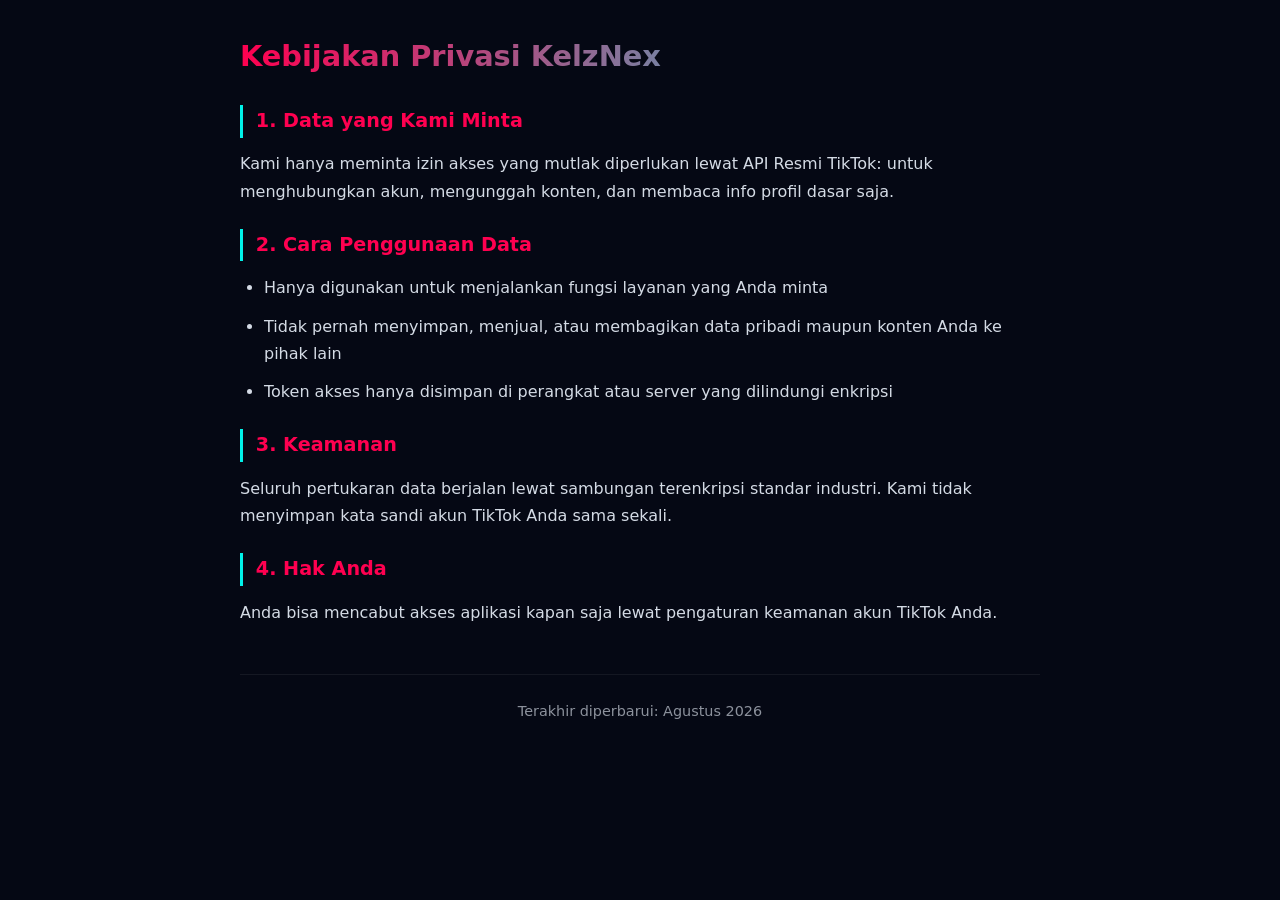
<file: kebijakan.html>
<!DOCTYPE html>
<html lang="id">
<head>
    <meta charset="UTF-8">
    <meta name="viewport" content="width=device-width, initial-scale=1.0">
    <title>Kebijakan Privasi | KelzNex</title>
    <style>
        *{margin:0;padding:0;box-sizing:border-box}
        body{font-family:system-ui,-apple-system,sans-serif;background:#050814;color:#e6edf7;padding:2rem 1.5rem;line-height:1.7}
        .wadah{max-width:800px;margin:0 auto}
        h1{font-size:1.8rem;margin-bottom:1.5rem;background:linear-gradient(90deg,#ff0050,#00f2ea);-webkit-background-clip:text;background-clip:text;color:transparent}
        h2{font-size:1.2rem;margin:1.5rem 0 0.8rem;color:#ff0050;border-left:3px solid #00f2ea;padding-left:0.8rem}
        p,li{margin-bottom:0.7rem;opacity:0.92}
        ul{padding-left:1.5rem;margin-bottom:1rem}
        .kaki{margin-top:3rem;padding-top:1.5rem;border-top:1px solid rgba(255,255,255,0.1);text-align:center;opacity:0.6;font-size:0.9rem}
    </style>
</head>
<body>
<div class="wadah">
    <h1>Kebijakan Privasi KelzNex</h1>

    <h2>1. Data yang Kami Minta</h2>
    <p>Kami hanya meminta izin akses yang mutlak diperlukan lewat API Resmi TikTok: untuk menghubungkan akun, mengunggah konten, dan membaca info profil dasar saja.</p>

    <h2>2. Cara Penggunaan Data</h2>
    <ul>
        <li>Hanya digunakan untuk menjalankan fungsi layanan yang Anda minta</li>
        <li>Tidak pernah menyimpan, menjual, atau membagikan data pribadi maupun konten Anda ke pihak lain</li>
        <li>Token akses hanya disimpan di perangkat atau server yang dilindungi enkripsi</li>
    </ul>

    <h2>3. Keamanan</h2>
    <p>Seluruh pertukaran data berjalan lewat sambungan terenkripsi standar industri. Kami tidak menyimpan kata sandi akun TikTok Anda sama sekali.</p>

    <h2>4. Hak Anda</h2>
    <p>Anda bisa mencabut akses aplikasi kapan saja lewat pengaturan keamanan akun TikTok Anda.</p>

    <div class="kaki">Terakhir diperbarui: Agustus 2026</div>
</div>
</body>
</html>
</file>
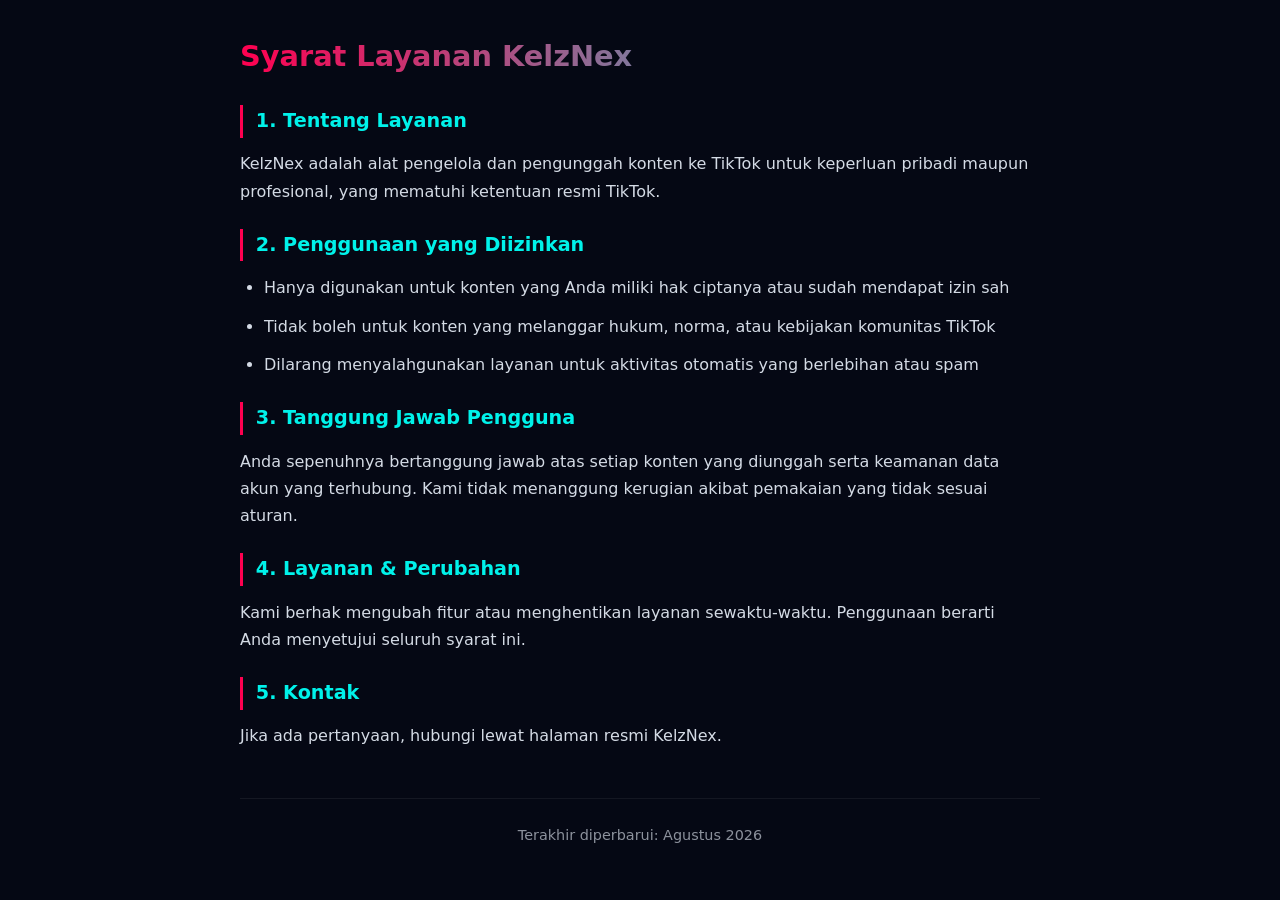
<file: syarat.html>
<!DOCTYPE html>
<html lang="id">
<head>
    <meta charset="UTF-8">
    <meta name="viewport" content="width=device-width, initial-scale=1.0">
    <title>Syarat Layanan | KelzNex</title>
    <style>
        *{margin:0;padding:0;box-sizing:border-box}
        body{font-family:system-ui,-apple-system,sans-serif;background:#050814;color:#e6edf7;padding:2rem 1.5rem;line-height:1.7}
        .wadah{max-width:800px;margin:0 auto}
        h1{font-size:1.8rem;margin-bottom:1.5rem;background:linear-gradient(90deg,#ff0050,#00f2ea);-webkit-background-clip:text;background-clip:text;color:transparent}
        h2{font-size:1.2rem;margin:1.5rem 0 0.8rem;color:#00f2ea;border-left:3px solid #ff0050;padding-left:0.8rem}
        p,li{margin-bottom:0.7rem;opacity:0.92}
        ul{padding-left:1.5rem;margin-bottom:1rem}
        a{color:#00f2ea;text-decoration:none}a:hover{text-decoration:underline}
        .kaki{margin-top:3rem;padding-top:1.5rem;border-top:1px solid rgba(255,255,255,0.1);text-align:center;opacity:0.6;font-size:0.9rem}
    </style>
</head>
<body>
<div class="wadah">
    <h1>Syarat Layanan KelzNex</h1>

    <h2>1. Tentang Layanan</h2>
    <p>KelzNex adalah alat pengelola dan pengunggah konten ke TikTok untuk keperluan pribadi maupun profesional, yang mematuhi ketentuan resmi TikTok.</p>

    <h2>2. Penggunaan yang Diizinkan</h2>
    <ul>
        <li>Hanya digunakan untuk konten yang Anda miliki hak ciptanya atau sudah mendapat izin sah</li>
        <li>Tidak boleh untuk konten yang melanggar hukum, norma, atau kebijakan komunitas TikTok</li>
        <li>Dilarang menyalahgunakan layanan untuk aktivitas otomatis yang berlebihan atau spam</li>
    </ul>

    <h2>3. Tanggung Jawab Pengguna</h2>
    <p>Anda sepenuhnya bertanggung jawab atas setiap konten yang diunggah serta keamanan data akun yang terhubung. Kami tidak menanggung kerugian akibat pemakaian yang tidak sesuai aturan.</p>

    <h2>4. Layanan & Perubahan</h2>
    <p>Kami berhak mengubah fitur atau menghentikan layanan sewaktu-waktu. Penggunaan berarti Anda menyetujui seluruh syarat ini.</p>

    <h2>5. Kontak</h2>
    <p>Jika ada pertanyaan, hubungi lewat halaman resmi KelzNex.</p>

    <div class="kaki">Terakhir diperbarui: Agustus 2026</div>
</div>
</body>
</html>
</file>
